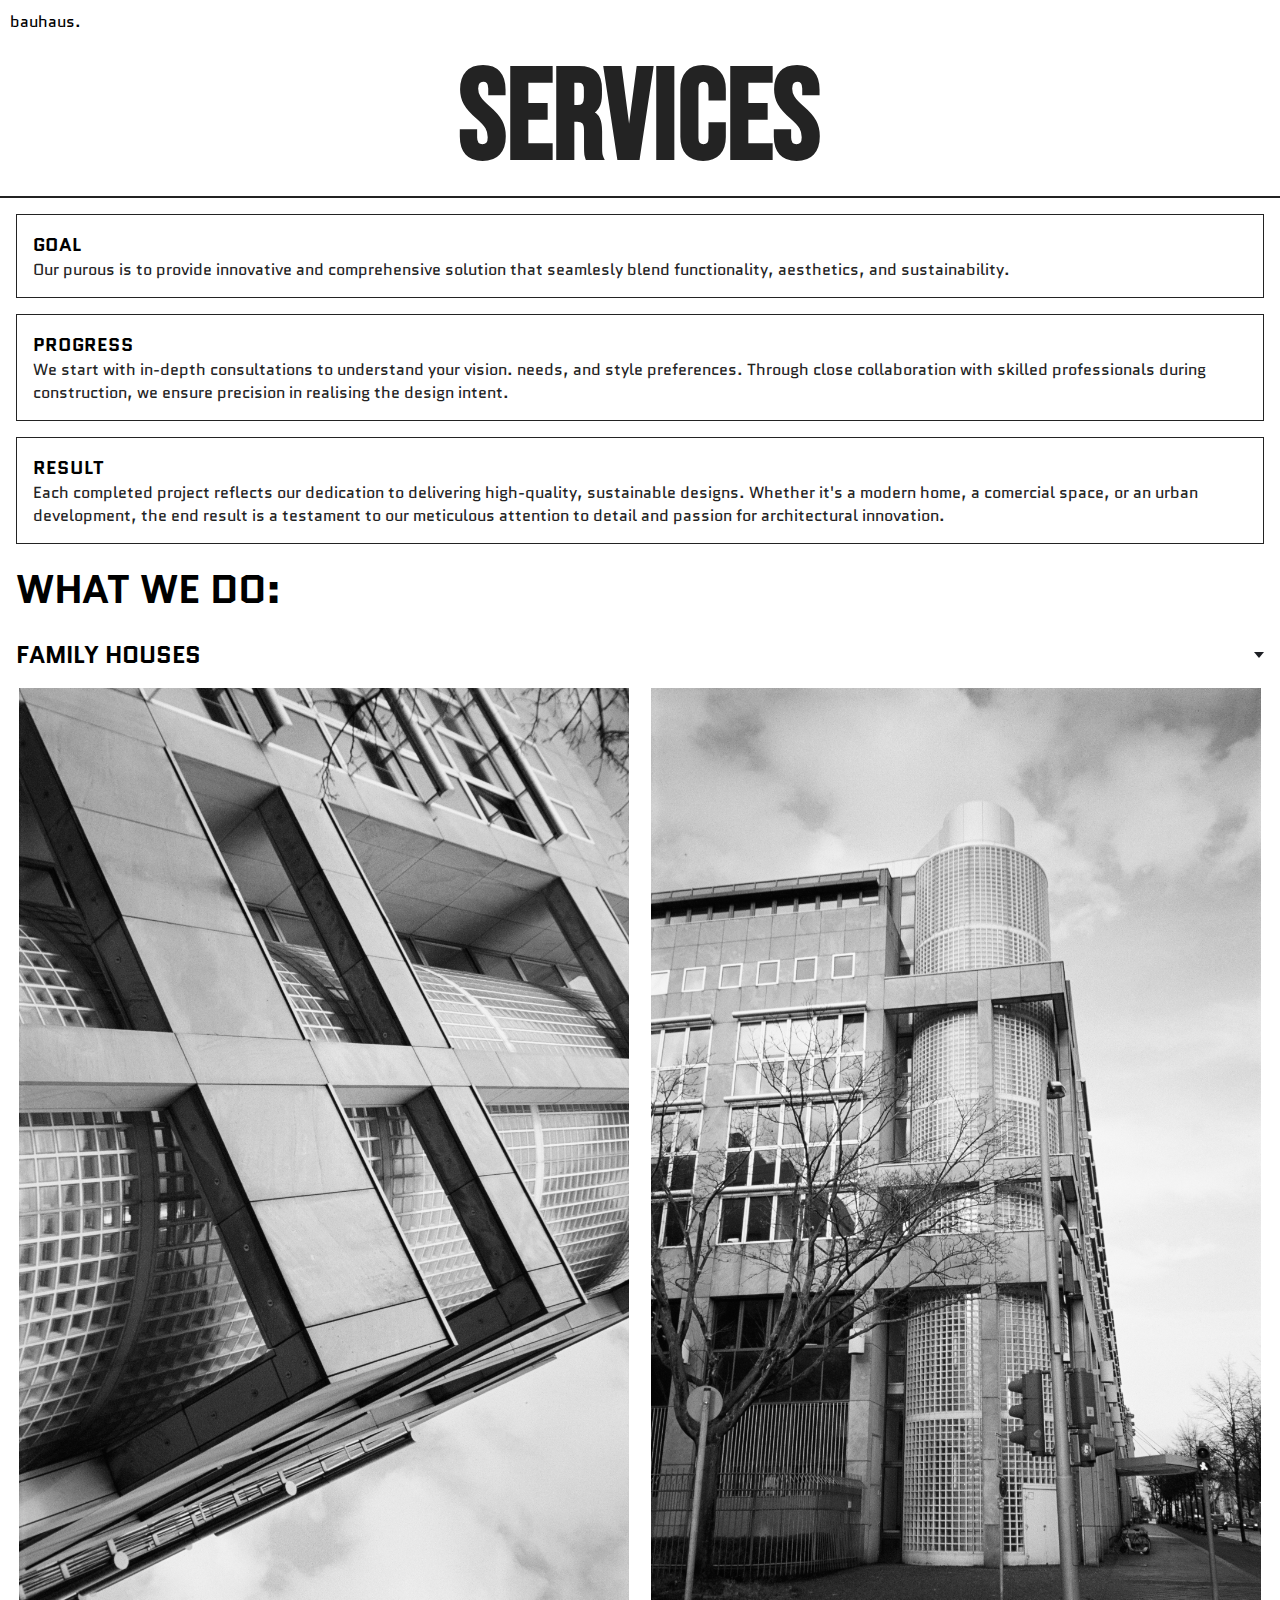
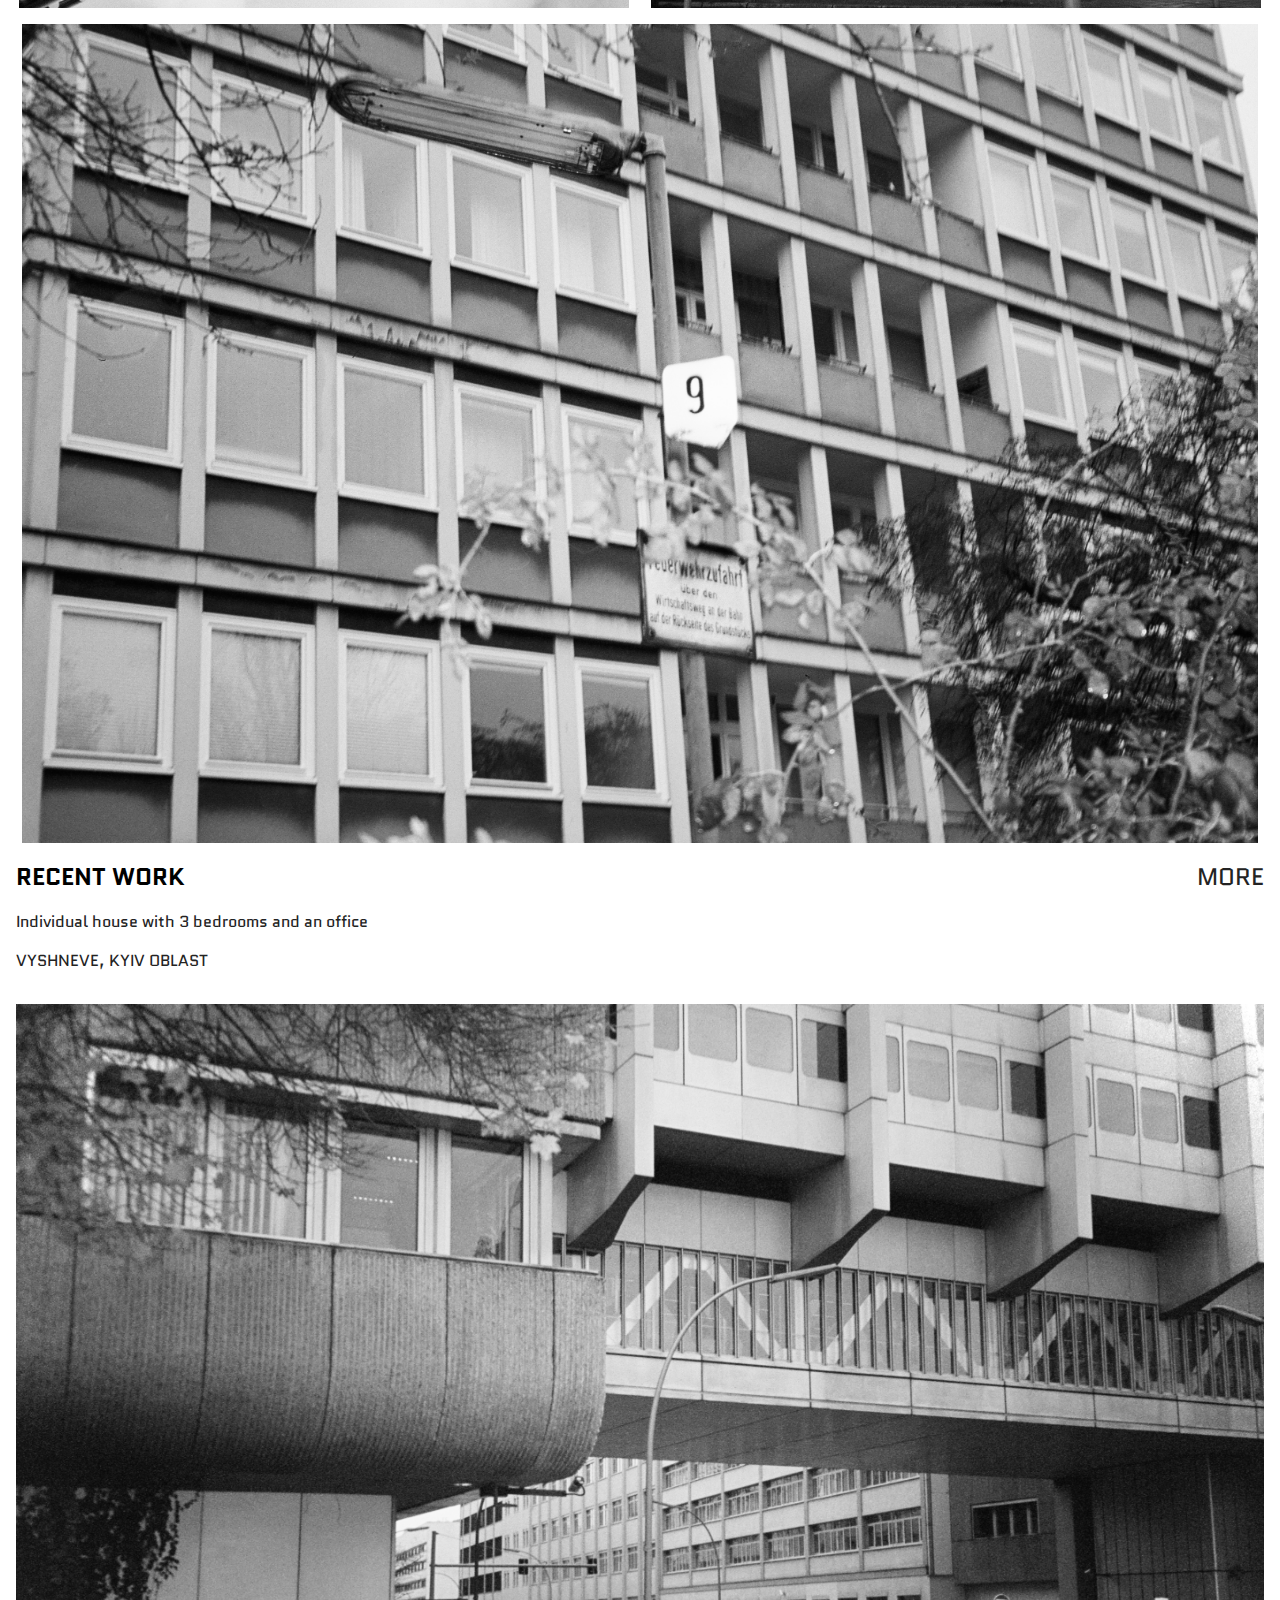
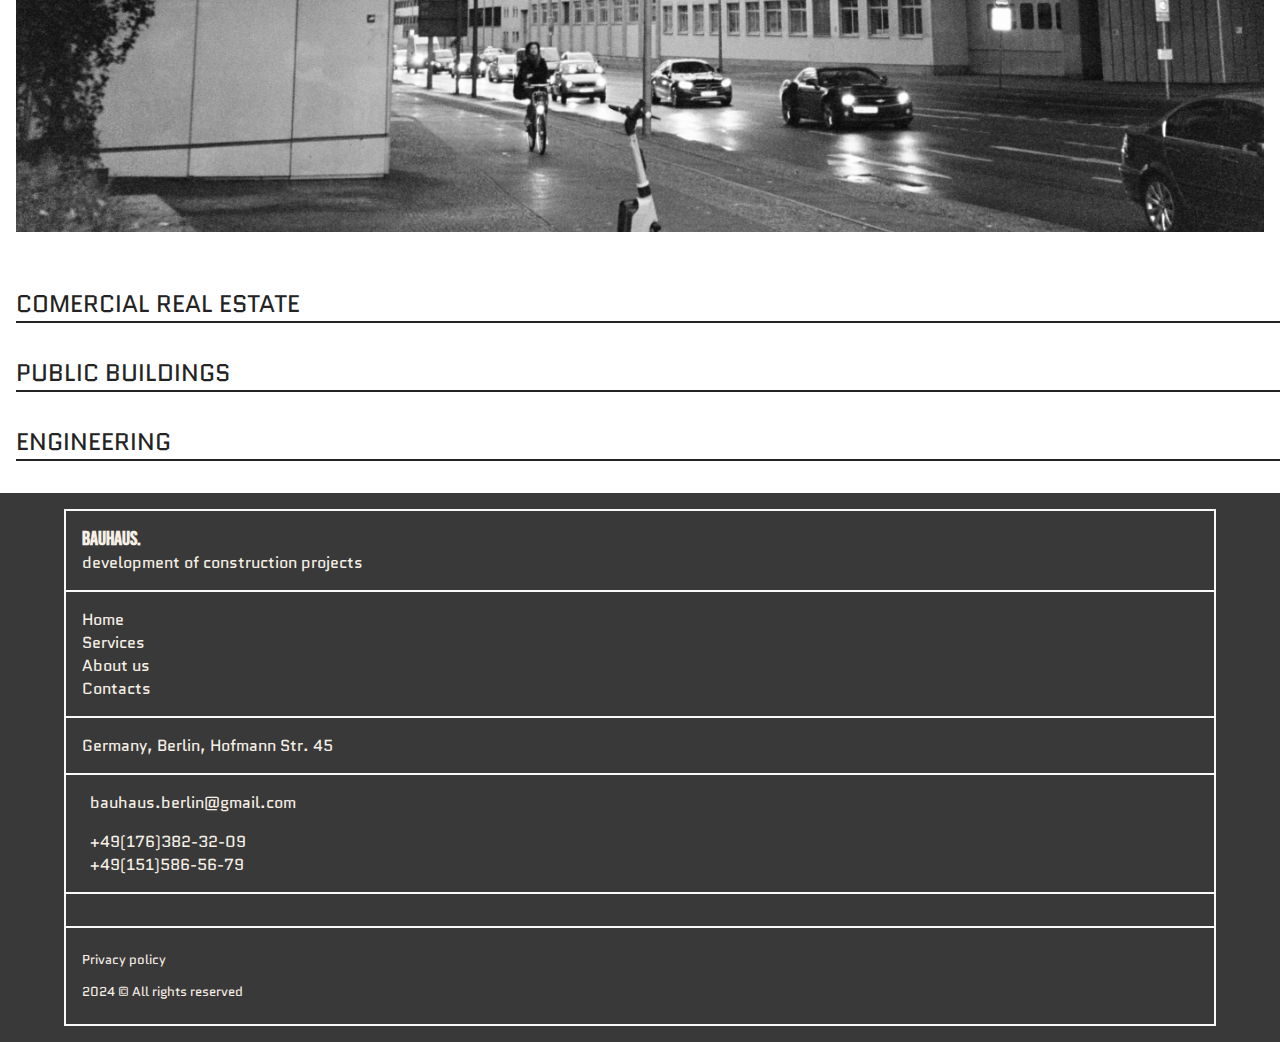
<file: index.html>
<!DOCTYPE html>
<html lang="en">
  <head>
    <meta charset="UTF-8" />
    <meta name="author" content="Inna Tspin" />
    <meta name="description" content="Atchitecture" />
    <meta name="keywords" content="Online, buro, architecture, website" />

    <meta name="viewport" content="width=device-width, initial-scale=1.0" />
    <title>Architecture Buro</title>

    <link rel="stylesheet" href="./assets/styles/styles.css" />
    <link
      rel="stylesheet"
      href="https://cdnjs.cloudflare.com/ajax/libs/font-awesome/6.5.1/css/all.min.css"
      integrity="sha512-DTOQO9RWCH3ppGqcWaEA1BIZOC6xxalwEsw9c2QQeAIftl+Vegovlnee1c9QX4TctnWMn13TZye+giMm8e2LwA=="
      crossorigin="anonymous"
      referrerpolicy="no-referrer"
    />
  </head>
  <body>
    <header>
      <section class="navbar">
        <div class="navbar-logo"><span>bauhaus.</span></div>
        <div class="navbar-menu">
          <button class="dropbtn"><i class="fa-solid fa-bars"></i></button>
          <ul class="dropdown-content">
            <li class="dropdown-list--item"><a href="">Home</a></li>
            <li class="dropdown-list--item"><a href="">Services</a></li>
            <li class="dropdown-list--item"><a href="">Projects</a></li>
            <li class="dropdown-list--item"><a href="">About us</a></li>
          </ul>
        </div>
      </section>
      <h1 class="header-main">Services</h1>
      <hr />
    </header>
    <main>
      <section id="goal-container">
        <div class="card">
          <h3 class="h3-header">GOAL</h3>
          <p class="main-text">
            Our purous is to provide innovative and comprehensive solution that
            seamlesly blend functionality, aesthetics, and sustainability.
          </p>
        </div>
        <div class="card">
          <h3 class="h3-header">PROGRESS</h3>
          <p class="main-text">
            We start with in-depth consultations to understand your vision.
            needs, and style preferences. Through close collaboration with
            skilled professionals during construction, we ensure precision in
            realising the design intent.
          </p>
        </div>
        <div class="card">
          <h3 class="h3-header">RESULT</h3>
          <p class="main-text">
            Each completed project reflects our dedication to delivering
            high-quality, sustainable designs. Whether it's a modern home, a
            comercial space, or an urban development, the end result is a
            testament to our meticulous attention to detail and passion for
            architectural innovation.
          </p>
        </div>
      </section>
      <section id="our-work">
        <h2 class="h2-header">What we do:</h2>
        <div class="work-list">
          <div class="section--family-houses">
            <h3 class="h3-header">Family houses <span class="arrow"></span></h3>
            <div class="grid-container">
              <img
                class="small-img-grid1"
                src="./assets/images/family-houses-1.jpg"
                alt="house view"
              />
              <img
                class="small-img-grid2"
                src="./assets/images/family-houses-2.jpg"
                alt="house view"
              />
              <img
                class="larg-img-grid"
                src="./assets/images/family-houses-3.jpg"
                alt="house view"
              />
            </div>
            <div class="flex-container">
              <h3 class="h3-header">Recent work</h3>
              <a class="main-link" href=""
                >more <span><i class="fa-solid fa-arrow-right"></i></span
              ></a>
            </div>
            <p class="base-text">
              Individual house with 3 bedrooms and an office
            </p>
            <p class="upper-text">Vyshneve, Kyiv Oblast</p>
            <img
              class="recent-work-img"
              src="./assets/images/recent-work.jpg"
              alt="house view"
            />
          </div>
        </div>
      </section>
      <section id="menu">
        <ul class="menu-list">
          <li class="menu-item">
            <a class="main-link" href="">Comercial real estate </a>
            <div><i class="fa-solid fa-arrow-right"></i></div>
          </li>
          <hr />

          <li class="menu-item">
            <a class="main-link" href="">Public buildings </a>
            <div><i class="fa-solid fa-arrow-right"></i></div>
          </li>
          <hr />

          <li class="menu-item">
            <a class="main-link" href="">Engineering</a>
            <div><i class="fa-solid fa-arrow-right"></i></div>
          </li>
          <hr />
        </ul>
      </section>
    </main>
    <footer id="dark-footer">
      <div class="flex-footer">
        <div class="logo-f">
          <h5>bauhaus.</h5>
          <p>development of construction projects</p>
        </div>
        <div class="nav-list-footer">
          <ul>
            <li><a href="">Home</a></li>
            <li><a href="./index.html">Services</a></li>
            <li><a href="">About us</a></li>
            <li><a href="">Contacts</a></li>
          </ul>
        </div>
        <div class="address-f">
          <address>
            <i class="fa-solid fa-location-dot" alt="address"></i>
            <a
              href="https://www.google.com/maps/place/Hoffmannstraße,+12489+Berlin-Bezirk+Treptow-Köpenick/@52.4412911,13.5448895,17z/data=!3m1!4b1!4m10!1m2!2m1!1sHoffmannstraße,+Berlin!3m6!1s0x47a848804c128623:0x8696fbdc0b89ad4a!8m2!3d52.4412879!4d13.5497604!15sChdIb2ZmbWFubnN0cmHDn2UsIEJlcmxpbpIBBXJvdXRl4AEA!16s%2Fg%2F1tc_d8py?entry=ttu"
              >Germany, Berlin, Hofmann Str. 45</a
            >
          </address>
        </div>
        <div class="email-f">
          <address>
            <i class="fa-solid fa-envelope" alt="email"></i>
            <a href="mailto:bauhaus.berlin@gmail.com"
              >bauhaus.berlin@gmail.com</a
            >
          </address>
          <div class="phone-f">
            <i class="fa-solid fa-phone"alt="phone number"></i>
            <div class="phone-num">
              <span>+49(176)382-32-09</span>
              <span>+49(151)586-56-79</span>
            </div>
          </div>
        </div>
        <div class="social-links-f">
          <a href="" alt="instagram"><i class="fa-brands fa-instagram"></i></a>
          <a href="" alt="whats up"><i class="fa-brands fa-whatsapp"></i></a>
          <a href="" alt="facebook"><i class="fa-brands fa-facebook"></i></a>
        </div>
        <div class="privacy-f">
          <small>Privacy policy</small>
          <small>2024 &#169 All rights reserved</small>
        </div>
      </div>
    </footer>
  </body>
</html>
</file>
<file: assets/styles/styles.css>
@import url("https://fonts.googleapis.com/css2?family=Bebas+Neue&display=swap");
@import url("https://fonts.googleapis.com/css2?family=Quantico:ital,wght@0,400;0,700;1,400;1,700&display=swap");
.card {
  border: 1px solid #232323;
  margin: 16px;
  padding: 16px;
}

.base-position {
  margin: 16px;
}

* {
  margin: 0;
  padding: 0;
  box-sizing: border-box;
  font-family: "Quantico";
}

.navbar {
  padding: 10px;
  display: flex;
  width: 100vw;
  justify-content: space-between;
  align-items: center;
  flex-flow: row wrap;
}

.navbar-menu {
  position: relative;
  display: inline-block;
}
.navbar-menu .dropbtn {
  background-color: white;
  border: none;
  font-size: 1.5rem;
}
.navbar-menu .dropdown-content {
  display: none;
  position: absolute;
  background-color: #f9f9f9;
  box-shadow: 0px 8px 16px 0px rgba(0, 0, 0, 0.2);
  z-index: 1;
  min-width: 160px;
}
.navbar-menu li {
  list-style: none;
}
.navbar-menu li a {
  color: #232323;
  text-decoration: none;
  display: block;
  cursor: pointer;
  padding: 12px 16px;
}
.navbar-menu:hover {
  background-color: #f1f1f1;
}
.navbar-menu:hover .dropdown-content {
  display: block;
  right: 20px;
  z-index: 1;
}
.navbar-menu:hover .dropdown-list--item:hover {
  background-color: rgba(0, 0, 0, 0.2);
}

.header-main {
  color: #232323;
  font-family: "Bebas Neue";
  font-size: 8rem;
  width: 100vw;
  text-align: center;
}

.menu-list, .flex-container .main-link, .section--family-houses .h3-header {
  font-family: "Quantico";
  font-size: 2.5rem;
  text-transform: uppercase;
  margin-left: 16px;
  font-size: 1.5rem;
}

hr {
  border: 1px solid #232323;
  margin: 0;
  width: 100%;
}

.main-text {
  color: #232323;
  font-family: "Quantico";
  font-size: 1rem;
}

.h2-header {
  font-family: "Quantico";
  font-size: 2.5rem;
  text-transform: uppercase;
  margin-left: 16px;
  padding-bottom: 19.2px;
  background: none;
  display: block;
}

.section--family-houses .h3-header {
  display: flex;
  justify-content: space-between;
  align-items: center;
  margin-right: 16px;
}
.section--family-houses .h3-header .arrow {
  border-left: 5px solid transparent;
  border-right: 5px solid transparent;
  border-top: 6px solid #1d1f24;
}
.section--family-houses .grid-container {
  display: grid;
  width: 100%;
  justify-items: center;
  align-items: center;
  grid-template-columns: repeat(2, 1fr);
  gap: 16px;
  padding: 16px;
}
.section--family-houses .grid-container .small-img-grid1 {
  grid-column-start: 1;
  grid-column-end: 2;
  width: 99%;
}
.section--family-houses .grid-container .small-img-grid2 {
  grid-column-start: 2;
  grid-column-end: 3;
  width: 99%;
}
.section--family-houses .grid-container .larg-img-grid {
  grid-column-start: 1;
  grid-column-end: 3;
  grid-row-start: 2;
  grid-row-end: 3;
  width: 99%;
}

.flex-container {
  display: flex;
  flex-direction: row;
  justify-content: space-between;
  margin-right: 16px;
  margin-bottom: 16px;
}
.flex-container .main-link {
  color: #232323;
  position: relative;
  text-decoration: none;
}
.flex-container .main-link::after {
  content: "";
  position: absolute;
  width: 100%;
  transform: scaleX(0);
  height: 2px;
  bottom: 0;
  left: 0;
  background-color: #0f1011;
  transform-origin: bottom right;
  transition: transform 0.25s ease-out;
}
.flex-container .main-link:hover::after {
  transform: scaleX(1);
  transform-origin: bottom left;
}

.base-text {
  color: #232323;
  font-family: "Quantico";
  font-size: 1rem;
  margin-left: 16px;
}

.upper-text {
  color: #232323;
  font-family: "Quantico";
  font-size: 1rem;
  text-transform: uppercase;
  padding: 16px;
}

.recent-work-img {
  width: 100%;
  padding: 16px;
}

.menu-list {
  list-style: none;
  display: flex;
  flex-direction: row;
  justify-content: space-between;
  flex-direction: column;
}
.menu-list .menu-item {
  display: flex;
  flex-direction: row;
  justify-content: space-between;
  margin-right: 16px;
  padding-top: 32px;
}
.menu-list .menu-item .main-link {
  color: #232323;
  text-decoration: none;
  display: block;
  cursor: pointer;
}

#dark-footer {
  background-color: #393939;
  color: #f6f0e6;
}

.flex-footer {
  display: flex;
  flex-direction: column;
  justify-content: center;
  align-items: flex-start;
  margin-top: 32px;
  padding: 16px;
  background-color: #393939;
}
.flex-footer .logo-f {
  padding: 16px;
  border: 2px solid #f9f9f9;
  width: 90vw;
  align-self: center;
  border-bottom: none;
}
.flex-footer .logo-f h5 {
  font-family: "Bebas Neue";
  font-size: 1.25rem;
}
.flex-footer .nav-list-footer {
  align-self: center;
}
.flex-footer .nav-list-footer ul {
  list-style: none;
  padding: 16px;
  border: 2px solid #f9f9f9;
  width: 90vw;
  align-self: center;
}
.flex-footer .nav-list-footer ul a {
  color: #232323;
  text-decoration: none;
  display: block;
  cursor: pointer;
  color: #f6f0e6;
}
.flex-footer .address-f {
  padding: 16px;
  border: 2px solid #f9f9f9;
  width: 90vw;
  align-self: center;
  border-top: none;
}
.flex-footer .address-f address {
  font-style: normal;
}
.flex-footer .address-f address a {
  color: #232323;
  text-decoration: none;
  display: block;
  cursor: pointer;
  display: inline-block;
  color: #f6f0e6;
}
.flex-footer .email-f {
  padding: 16px;
  border: 2px solid #f9f9f9;
  width: 90vw;
  align-self: center;
  border-top: none;
}
.flex-footer .email-f address {
  font-style: normal;
}
.flex-footer .email-f address a {
  color: #232323;
  text-decoration: none;
  display: block;
  cursor: pointer;
  display: inline-block;
  color: #f6f0e6;
  margin-left: 8px;
  padding-bottom: 16px;
}
.flex-footer .email-f .phone-f {
  display: flex;
  align-items: center;
}
.flex-footer .email-f .phone-f .phone-num {
  margin-left: 8px;
}
.flex-footer .email-f .phone-f .phone-num span {
  display: block;
}
.flex-footer .social-links-f {
  padding: 16px;
  border: 2px solid #f9f9f9;
  width: 90vw;
  align-self: center;
  border-top: none;
  display: flex;
  justify-content: space-between;
  font-size: 2.5rem;
}
.flex-footer .social-links-f a {
  color: #232323;
  text-decoration: none;
  display: block;
  cursor: pointer;
  color: #f6f0e6;
}
.flex-footer .privacy-f {
  padding: 16px;
  border: 2px solid #f9f9f9;
  width: 90vw;
  align-self: center;
  border-top: none;
}
.flex-footer .privacy-f small {
  display: block;
  line-height: 2rem;
}/*# sourceMappingURL=styles.css.map */
</file>
